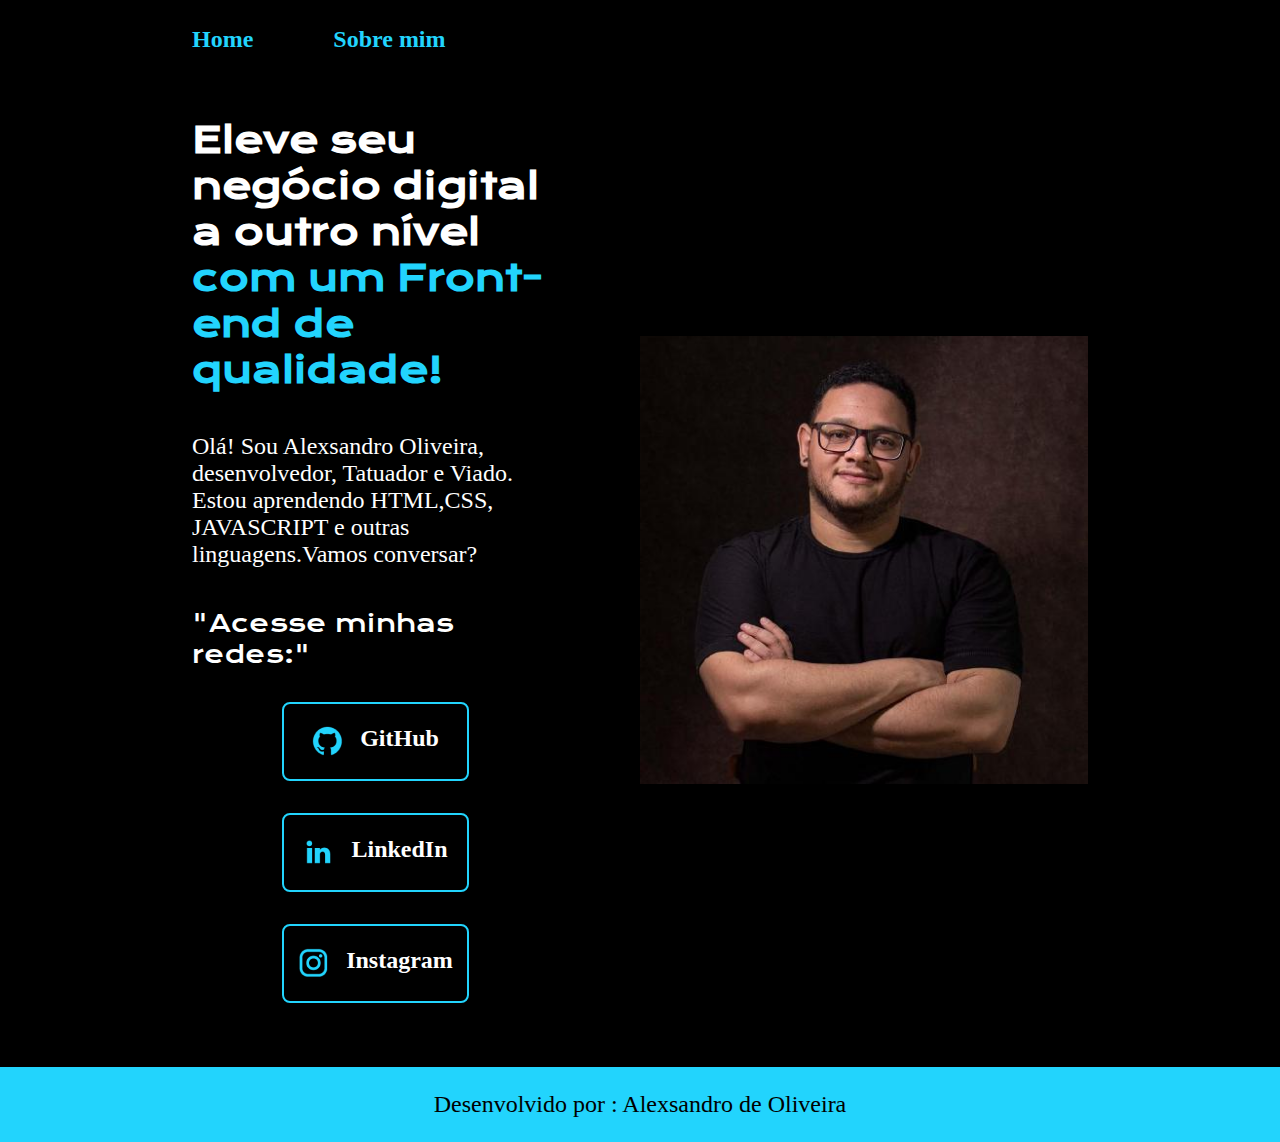
<file: index.html>
<!DOCTYPE html>
<html lang="pt-br">
<head>
    <meta charset="UTF-8">
    <meta name="viewport" content="width=device-width, initial-scale=1.0">
    <title>Portfolio</title>
    <link rel="stylesheet" href="./styles/style.css">
</head>
<body>
    <header class="cabeca">
        <nav class="cabeca__Menu">
            <a class="cabeca__menu__link" href="index.html">Home</a>
            <a class="cabeca__menu__link" href="about.html">Sobre mim</a>
        </nav>
    </header>
    <main class="apresentacao">
        <section class="apresentaConteudo">
            
         <h1 class="apresentaTitulo">Eleve seu negócio digital a outro nível 
         <strong class="destakTitulo">com um Front-end de qualidade!</strong></h1>
         <p class="apresentaPara">Olá! Sou Alexsandro Oliveira, desenvolvedor, Tatuador e Viado. Estou aprendendo HTML,CSS, JAVASCRIPT e outras linguagens.Vamos conversar?</p>
         <div class="apresentaLink">
            <h2 class="titulolink">"Acesse minhas redes:"</h2>
            <a class="botaolink" href="https://github.com/AlexsandroOSdev">
                <img src="./assets/github.png">
                GitHub
            </a>
            <a class="botaolink" href= "https://linkedin.com/in/alexsandro-de-oliveira">
                <img src="./assets/linkedin.png">
                LinkedIn
            </a>
            <a class="botaolink" href= "https://https://instagram.com/alexsandro_art">
                <img src="./assets/instagram.png">
                Instagram
            </a>
         </div>  
        </section>
        <img class="apresentaimagem" src="alex.jpg" alt="foto do viado gordo">
    </main>
    <footer class="rodape">
        <p>Desenvolvido por : Alexsandro de Oliveira</p>
    </footer>
</body>
</html>
</file>
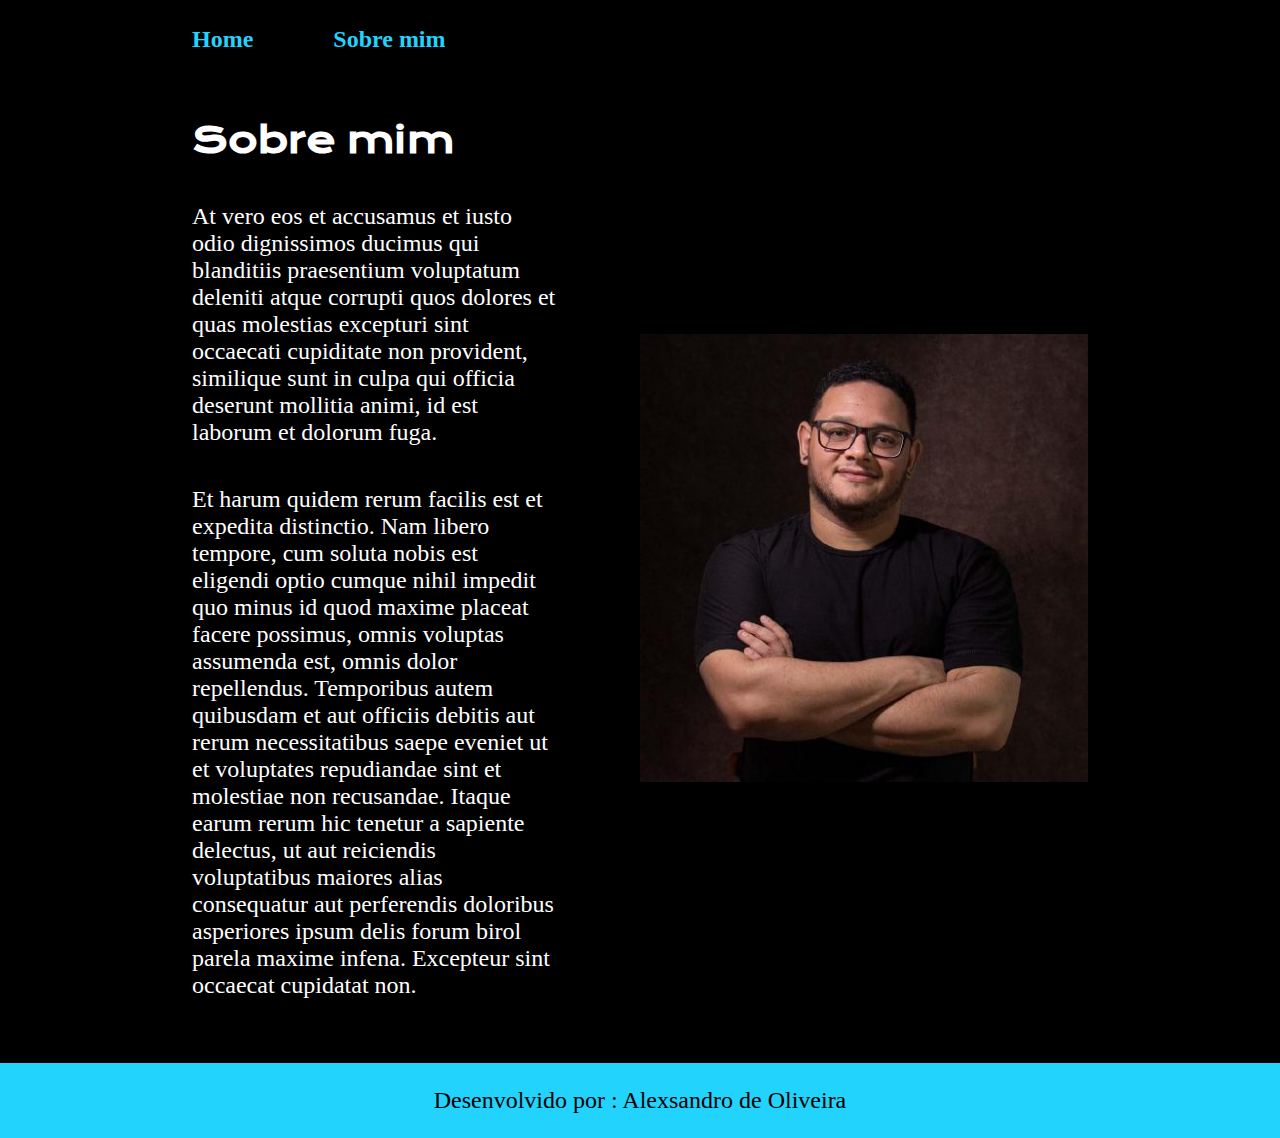
<file: about.html>
<!DOCTYPE html>
<html lang="pt-br">
<head>
    <meta charset="UTF-8">
    <meta name="viewport" content="width=device-width, initial-scale=1.0">
    <title>Sobre Mim.</title>
    <link rel="stylesheet" href="./styles/style.css">

</head>
<body>
    <header class="cabeca">
        <nav class="cabeca__Menu">
            <a class="cabeca__menu__link" href="index.html">Home</a>
            <a class="cabeca__menu__link" href="about.html">Sobre mim</a>
        </nav>
    </header>

<main  class="apresentacao">
    <section class="apresentaConteudo">
        <h1 class="apresentaTitulo"> Sobre mim</h1>
        <p class="apresentaPara">At vero eos et accusamus et iusto odio dignissimos ducimus qui blanditiis praesentium voluptatum deleniti atque corrupti quos dolores et quas molestias excepturi sint occaecati cupiditate non provident, similique sunt in culpa qui officia deserunt mollitia animi, id est laborum et dolorum fuga.</p>
        <p class="apresentaPara">Et harum quidem rerum facilis est et expedita distinctio. Nam libero tempore, cum soluta nobis est eligendi optio cumque nihil impedit quo minus id quod maxime placeat facere possimus, omnis voluptas assumenda est, omnis dolor repellendus. Temporibus autem quibusdam et aut officiis debitis aut rerum necessitatibus saepe eveniet ut et voluptates repudiandae sint et molestiae non recusandae. Itaque earum rerum hic tenetur a sapiente delectus, ut aut reiciendis voluptatibus maiores alias consequatur aut perferendis doloribus asperiores ipsum delis forum birol parela maxime infena. Excepteur sint occaecat cupidatat non.</p>
    </section>
    <img class="apresentaimagem" src="alex.jpg" alt="foto do viado gordo">
</main>

  <footer class="rodape">
    <p>Desenvolvido por : Alexsandro de Oliveira</p>
</footer> 
</body>
</html>
</file>
<file: styles/style.css>
@import url('https://fonts.googleapis.com/css2?family=Krona+One&family=Montserrat:wght@400;600&display=swap');

:root {
    --cor-primaria: #000000;
    --cor-secundaria: white;
    --cor-terciaria: #22d4fd;
    --cor-quaternaria: #272727;
    --fonte-principal: "Krona One", serif;
    --fonte-secundaria: "Montserrat, serif";
}

*{
    margin: 0;
    padding: 0;
}

body{
    /* height: 100vh; */
    box-sizing: border-box;
    background-color: var(--cor-primaria);
    color: var(--cor-secundaria);
}
.cabeca{
    padding: 2% 0% 0% 15%;
}
.cabeca__Menu{
    display: flex;
    gap: 80px;
}
.cabeca__menu__link{
    font-family: var(--fonte-secundaria);
    font-size: 24px;
    font-weight: 600;
    color:var(--cor-terciaria);
    text-decoration: none;
}
.apresentacao{
    padding: 5% 15%;
    display: flex;
    align-items: center;
    justify-content: space-between;
    gap: 82px;
}
.apresentaConteudo{
    width: 50%;
    display:flex;
    flex-direction: column;
    gap: 40px;
}
.apresentaTitulo{
    font-size: 2.25rem;
    font-family: var(--fonte-principal);
}
.destakTitulo{
    color: var(--cor-terciaria);
}
.apresentaPara{
    font-size: 1.5rem;
    font-family: var(--fonte-secundaria);
}
.titulolink{
    font-family: var(--fonte-principal);
    font-weight: 400;
    font-size: 1.5rem;
}
.apresentaLink{
   display: flex;
   flex-direction: column;
   justify-content: space-between;
   align-items: center;
   gap: 32px;
}
.botaolink{
 /*background-color: #22d4fd;*/
 display: flex;
 justify-content: center ;
 gap: 16px;
 border: 2px solid var(--cor-terciaria);
 width: 50%;
 text-align: center;
 border-radius: 8px;
 font-size: 1.5rem;
 font-weight: 600;
 padding: 21.5px 0;
 text-decoration:none ;
 color: var(--cor-secundaria);
 font-family:var(--fonte-secundaria);

}
.botaolink:hover{
    background-color: var(--cor-quaternaria);
}
.apresentaimagem{
    width: 50%;
}
.rodape{
    padding: 24px;
    color: var(--cor-primaria);
    background-color: var(--cor-terciaria);
    text-align: center;
    font-family: var(--fonte-secundaria);
    font-size: 1.5rem;
    font-weight: 400;
}
@media (max-width: 1200px) {
      .cabeca{
        padding: 6%; 
    }
    .cabeca__Menu{
        justify-content: center;
    }
    .apresentacao{
        flex-direction: column-reverse;
        padding: 5%;
    }
    .apresentaConteudo{
        width: auto;
    }
     .apresentaimagem{
        width: auto;
    }
}
</file>
